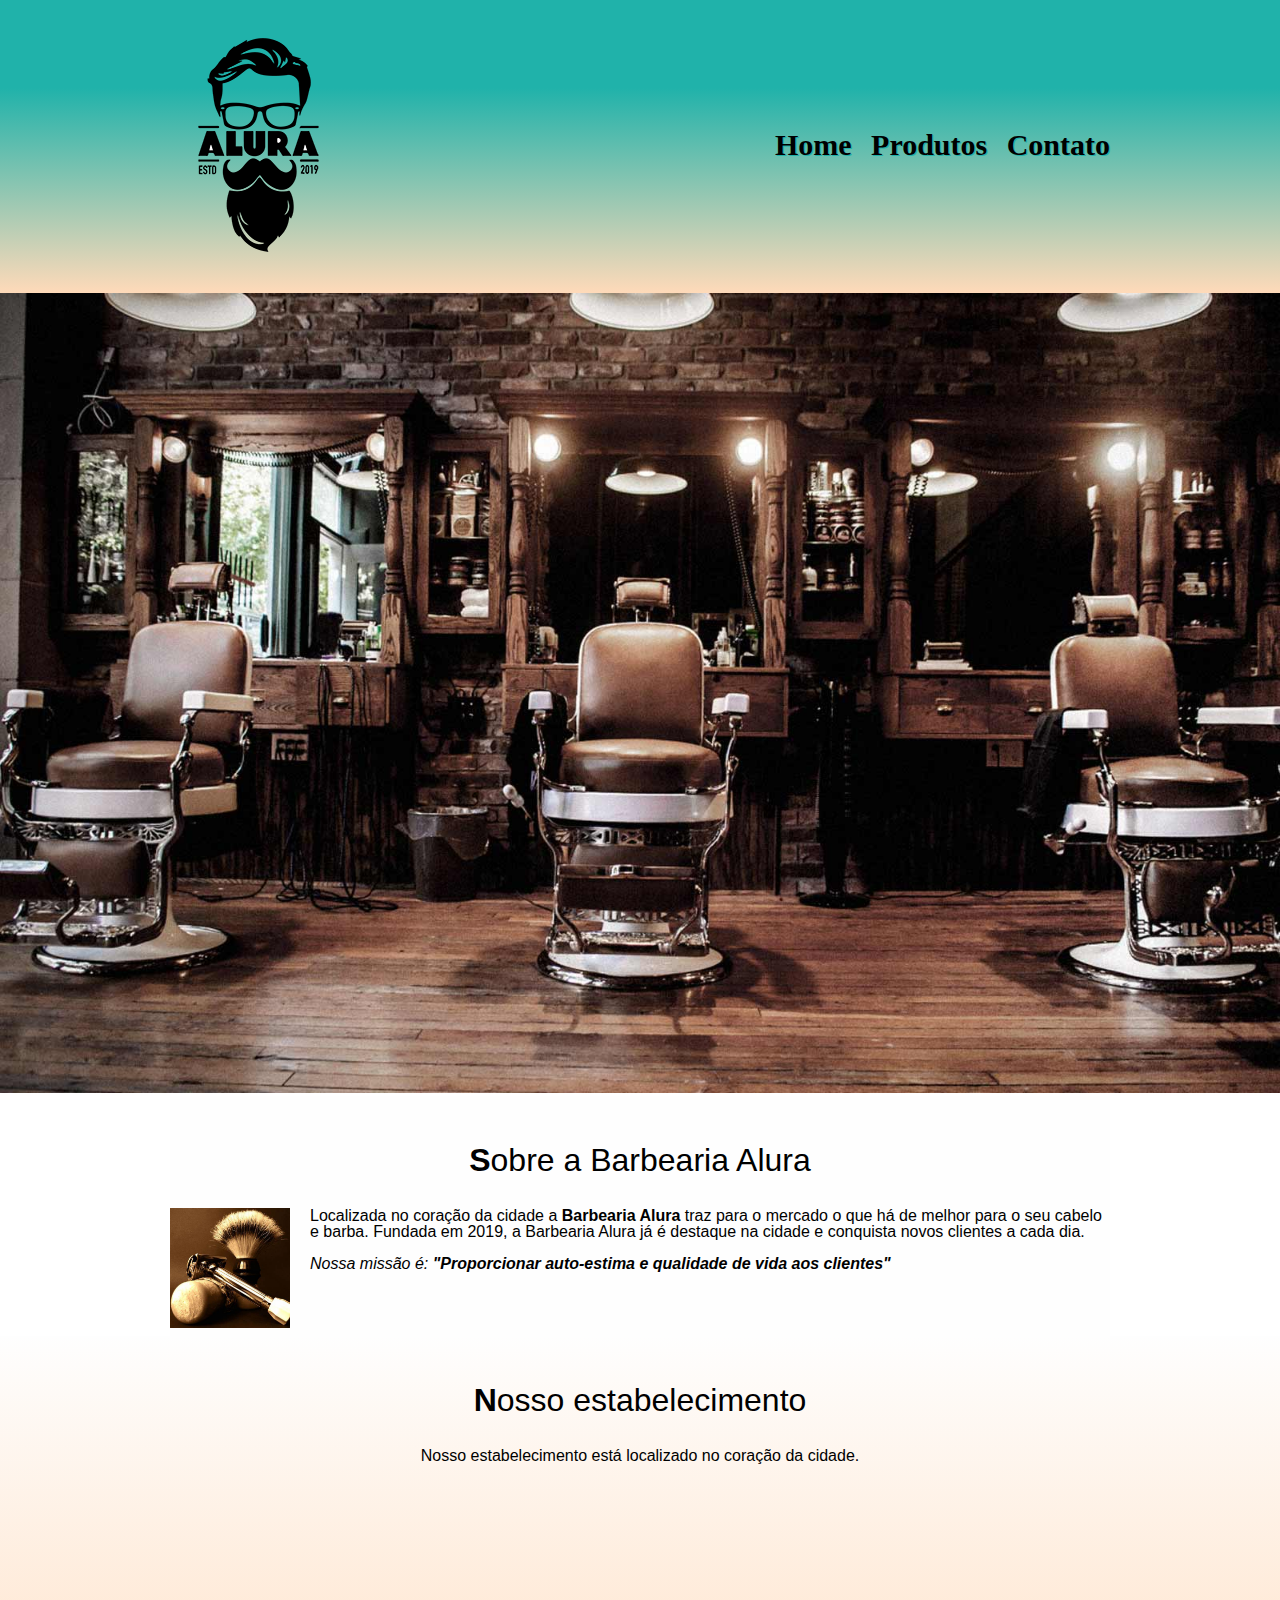
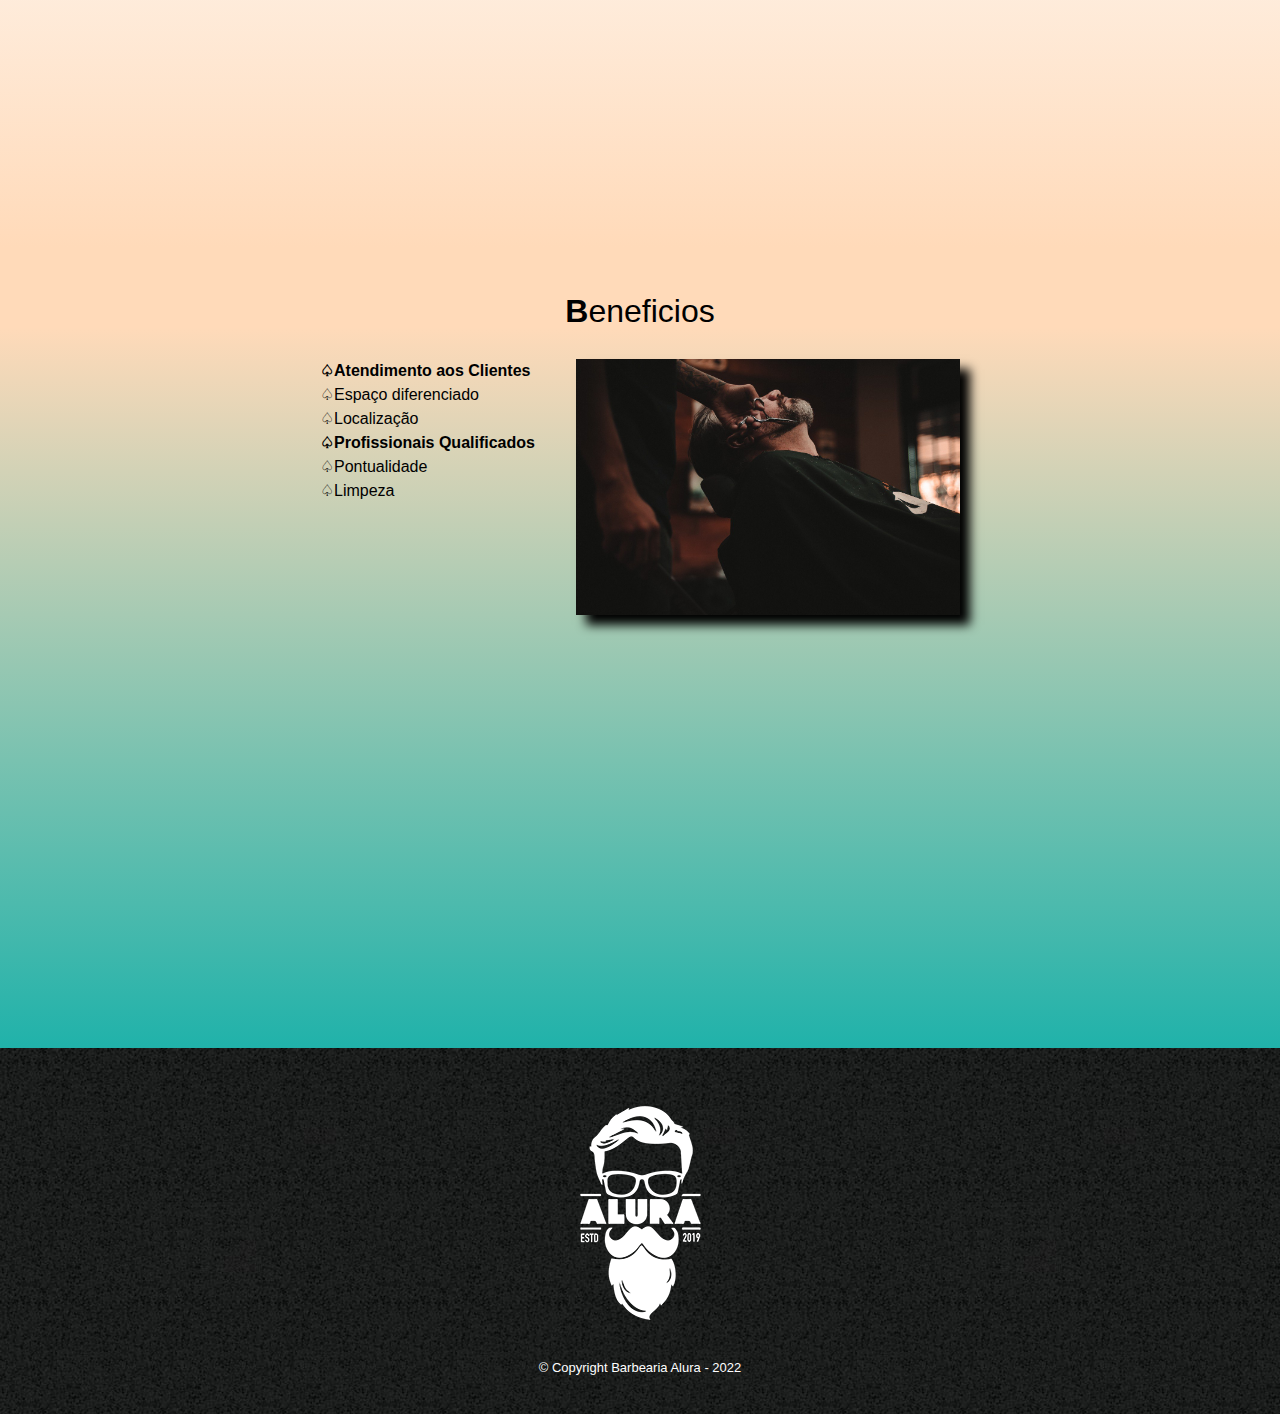
<file: index.html>
<!DOCTYPE html>
<html lang="pt-br">
	<head>
		<meta charset="UTF-8">
		<meta name="viewport" content="width=device-width">
		<title>Barbearia Alura</title>

		<link rel="stylesheet" href="reset.css">
		<link rel="stylesheet" href="style.css">

		<link rel="preconnect" href="https://fonts.googleapis.com"><link rel="preconnect" href="https://fonts.gstatic.com" crossorigin><link href="https://fonts.googleapis.com/css2?family=Montserrat:wght@100&display=swap" rel="stylesheet">
		<link rel="preconnect" href="https://fonts.googleapis.com"><link rel="preconnect" href="https://fonts.gstatic.com" crossorigin><link href="https://fonts.googleapis.com/css2?family=Pacifico&display=swap" rel="stylesheet">

	</head>

	<body>	<!--Body e dentro o cabeçalho-->
		<header>
			<div class="caixa">  
				<h1><img src="logo.png"></h1>     

				<nav>
					<ul>
						<li><a href="index.html">Home</a></li>
						<li><a href="produtos.html">Produtos</a></li>
						<li><a href="contato.html"> Contato</a></li>
					</ul>
				</nav>
			</div>
		</header>
		
		<img class="banner" src="barber.jpeg">

		<main> <!--Main e dentro o conteudo principal--> <!--section para englogar um só conteudo/objetivo-->
			<section class="principal">
				<h2 class="titulo-principal">Sobre a Barbearia Alura</h2>

				<img class="utensilios" src="utensilios.jpeg" alt="Utensilios de barbeiro.">

				<p>Localizada no coração da cidade a <strong>Barbearia Alura</strong> traz para o mercado o que há de melhor para o seu cabelo e barba. Fundada em 2019, a Barbearia Alura já é destaque na cidade e conquista novos clientes a cada dia.</p>

				<p id="missao"><em>Nossa missão é: <strong>"Proporcionar auto-estima e qualidade de vida aos clientes"
			</section><!--Div é só uma divisão visual e a section tem uma melhor semantca por eglobar o msm assunto -->

			<section class="mapa">
				<h3 class="titulo-principal">Nosso estabelecimento</h3>
				<p>Nosso estabelecimento está localizado no coração da cidade.</p>

				<div class="mapa-conteudo">
					<iframe src="https://www.google.com/maps/embed?pb=!1m18!1m12!1m3!1d14627.11263553551!2d-46.65173757185846!3d-23.576409688164933!2m3!1f0!2f0!3f0!3m2!1i1024!2i768!4f13.1!3m3!1m2!1s0x94ce5a2b2ed7f3a1%3A0xab35da2f5ca62674!2sAlura%20-%20Escola%20Online%20de%20Tecnologia!5e0!3m2!1spt-BR!2sbr!4v1674054151165!5m2!1spt-BR!2sbr" width="100%" height="300" style="border:0;" allowfullscreen="" loading="lazy" referrerpolicy="no-referrer-when-downgrade"></iframe>
				</div>
			</section>	
			<section class="beneficios">
				<h3 class="titulo-principal">Beneficios</h3>

				<div class="conteudo-beneficios">
					<ul class="lista-beneficios">
						<li class="itens">Atendimento aos Clientes</li>
						<li class="itens">Espaço diferenciado</li>
						<li class="itens">Localização</li>
						<li class="itens">Profissionais Qualificados</li>
						<li class="itens">Pontualidade
						<li class="itens">Limpeza
					</ul><img src="beneficios.jpg" class="imagem-beneficios">
				</div>

				<div class="video">
					<iframe width="90%" height="315" src="https://www.youtube.com/embed/wcVVXUV0YUY" title="YouTube video player" frameborder="0" allow="accelerometer; autoplay; clipboard-write; encrypted-media; gyroscope; picture-in-picture; web-share" allowfullscreen></iframe>
				</div>	
			</section>
		</main>	

		<footer>
			<img src="logo-branco.png">
			<p class="copyright">&copy; Copyright Barbearia Alura - 2022
		</footer>
	</body>	
</html>
</file>
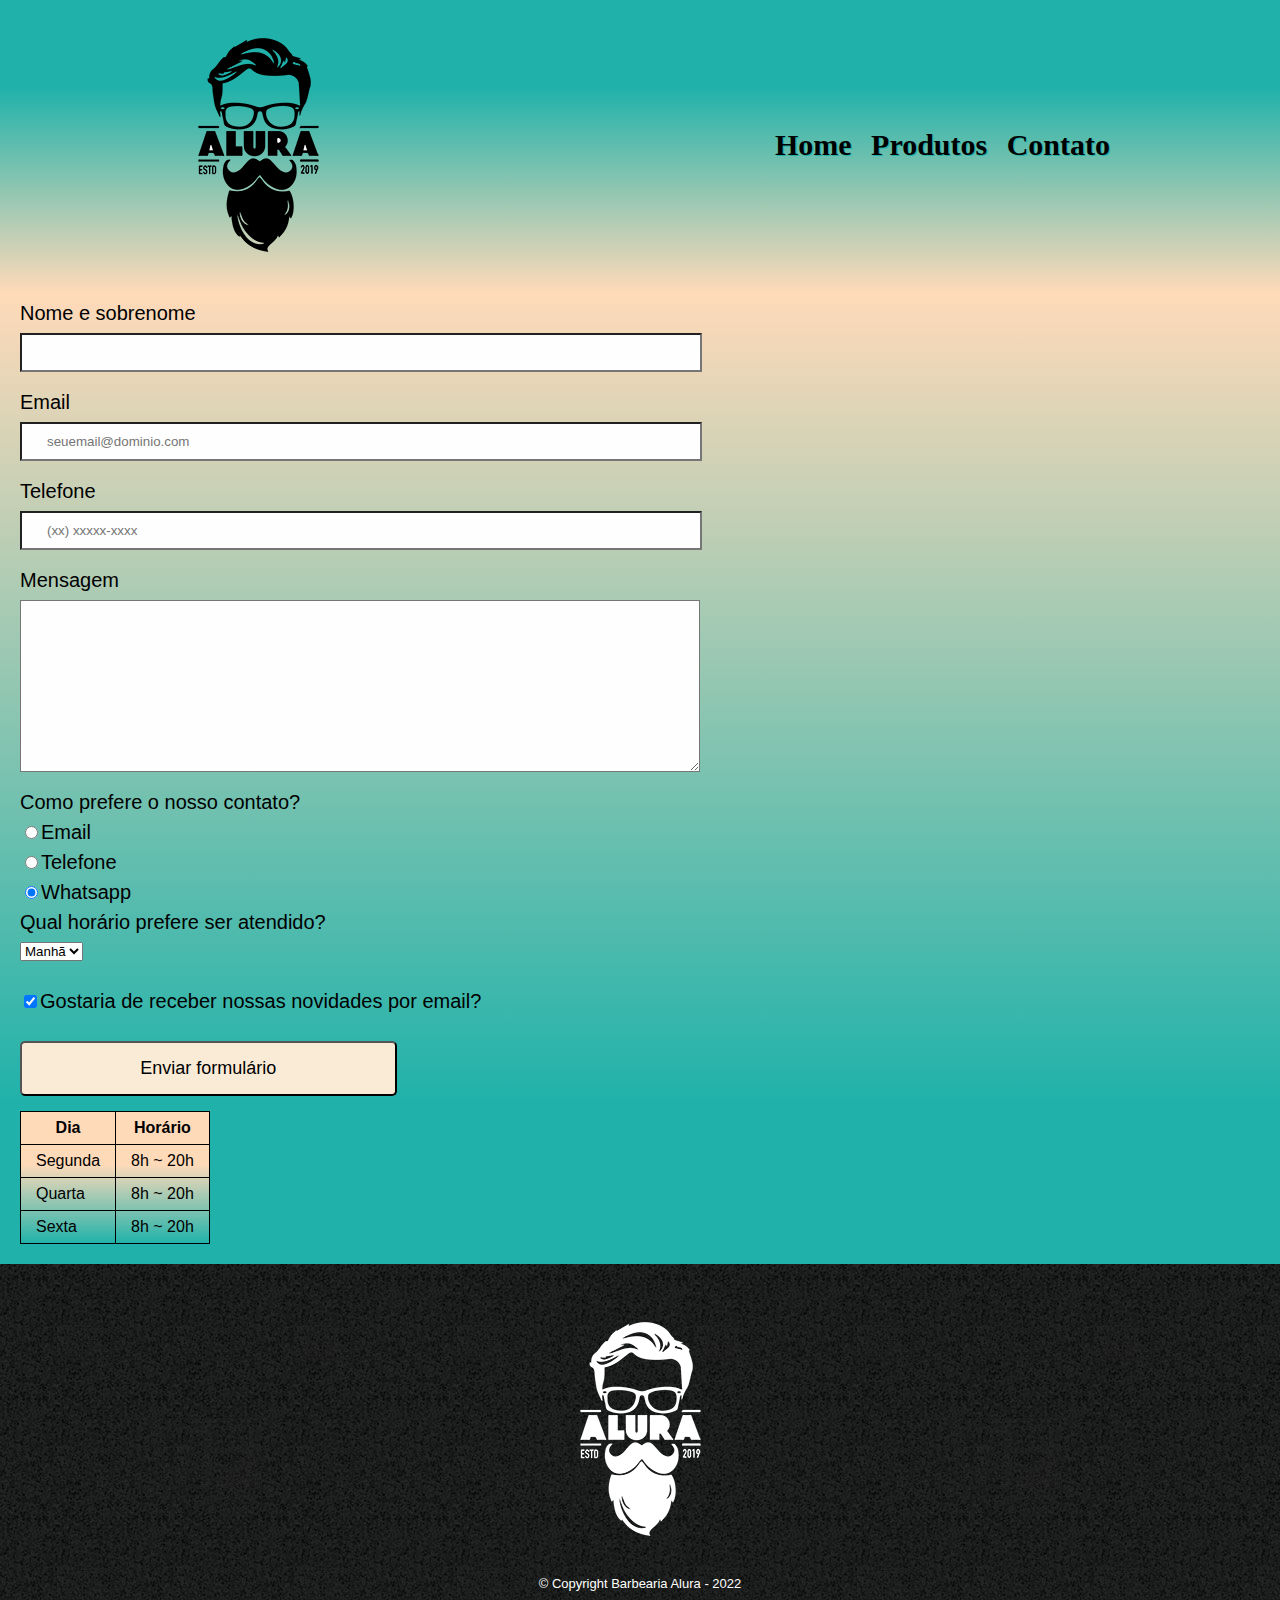
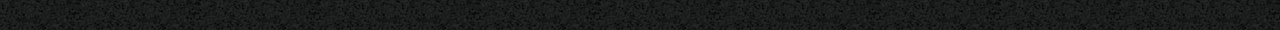
<file: contato.html>
<!DOCTYPE html>
<html>
	<head>
		<meta charset="utf-8">
		<meta name="viewport" content="width=device-width">
		<title>Contato - Barbearia Alura</title>
		<link rel="stylesheet" href="reset.css">
		<link rel="stylesheet" href="style.css">
		<link rel="preconnect" href="https://fonts.googleapis.com"><link rel="preconnect" href="https://fonts.gstatic.com" crossorigin><link href="https://fonts.googleapis.com/css2?family=Montserrat:wght@100&display=swap" rel="stylesheet">
		
	</head>
	<body>
		<header>
			<div class="caixa">  
				<h1><img src="logo.png" alt="Logo da Barbearia Alura"></h1>     

				<nav>
					<ul>
						<li><a href="index.html">Home</a></li>
						<li><a href="produtos.html">Produtos</a></li>
						<li><a href="contato.html"> Contato</a></li>
					</ul>
				</nav>
			</div>
		</header>

		<main class="contato">
			<form>			
				<label for="nomesobrenome">Nome e sobrenome</label>
				<input type="text" id="nomesobrenome" class="input-padrao" required>

				<label for="email">Email</label>
				<input type="email" id="email" class="input-padrao" required placeholder="seuemail@dominio.com">

				<label for="telefone">Telefone</label>
				<input type="tel" id="telefone" class="input-padrao" required placeholder="(xx) xxxxx-xxxx">

				<label for="mensagem">Mensagem</label>
				<textarea cols="76" rows="10" id="mensagem" class="input-padrao" required></textarea>

				<fieldset>
					<legend>Como prefere o nosso contato?</legend>
					<label for="radio-email"><input type="radio" name="contato" value="email" id="radio-email">Email</label>
					
					<label for="radio-telefone"><input type="radio" name="contato" value="telefone" id="radio-telefone">Telefone</label>	

					<label for="radio-whatsapp"><input type="radio" name="contato" value="whatsapp" id="radio-whatsapp" checked>Whatsapp</label>
				</fieldset>


				<fieldset>
					<legend>Qual horário prefere ser atendido?</legend>
					<select>
						<option>Manhã</option>
						<option>Tarde</option>
						<option>Noite</option>
					</select>
				</fieldset>
				<label class="checkbox"><input type="checkbox" checked>Gostaria de receber nossas novidades por email?</label>

				<input type="submit" value="Enviar formulário" class="enviar">
			</form>

			<table>
				<thead>
					<tr>
						<th>Dia</th>
						<th>Horário</th>
					</tr>
				</thead>	
				<tbody>
					<tr>
						<td>Segunda</td>
						<td>8h ~ 20h</td>
					</tr>
					<tr>
						<td>Quarta</td>
						<td>8h ~ 20h</td>
					</tr>
					<tr>
						<td>Sexta</td>
						<td>8h ~ 20h</td>
					</tr>
				</tbody>	
			</table>

			<footer>
				<img src="logo-branco.png" alt="Logo da Barbearia Alura">
				<p class="copyright">&copy; Copyright Barbearia Alura - 2022</p>
			</footer>
		</main>
	</body>
</html>
</file>
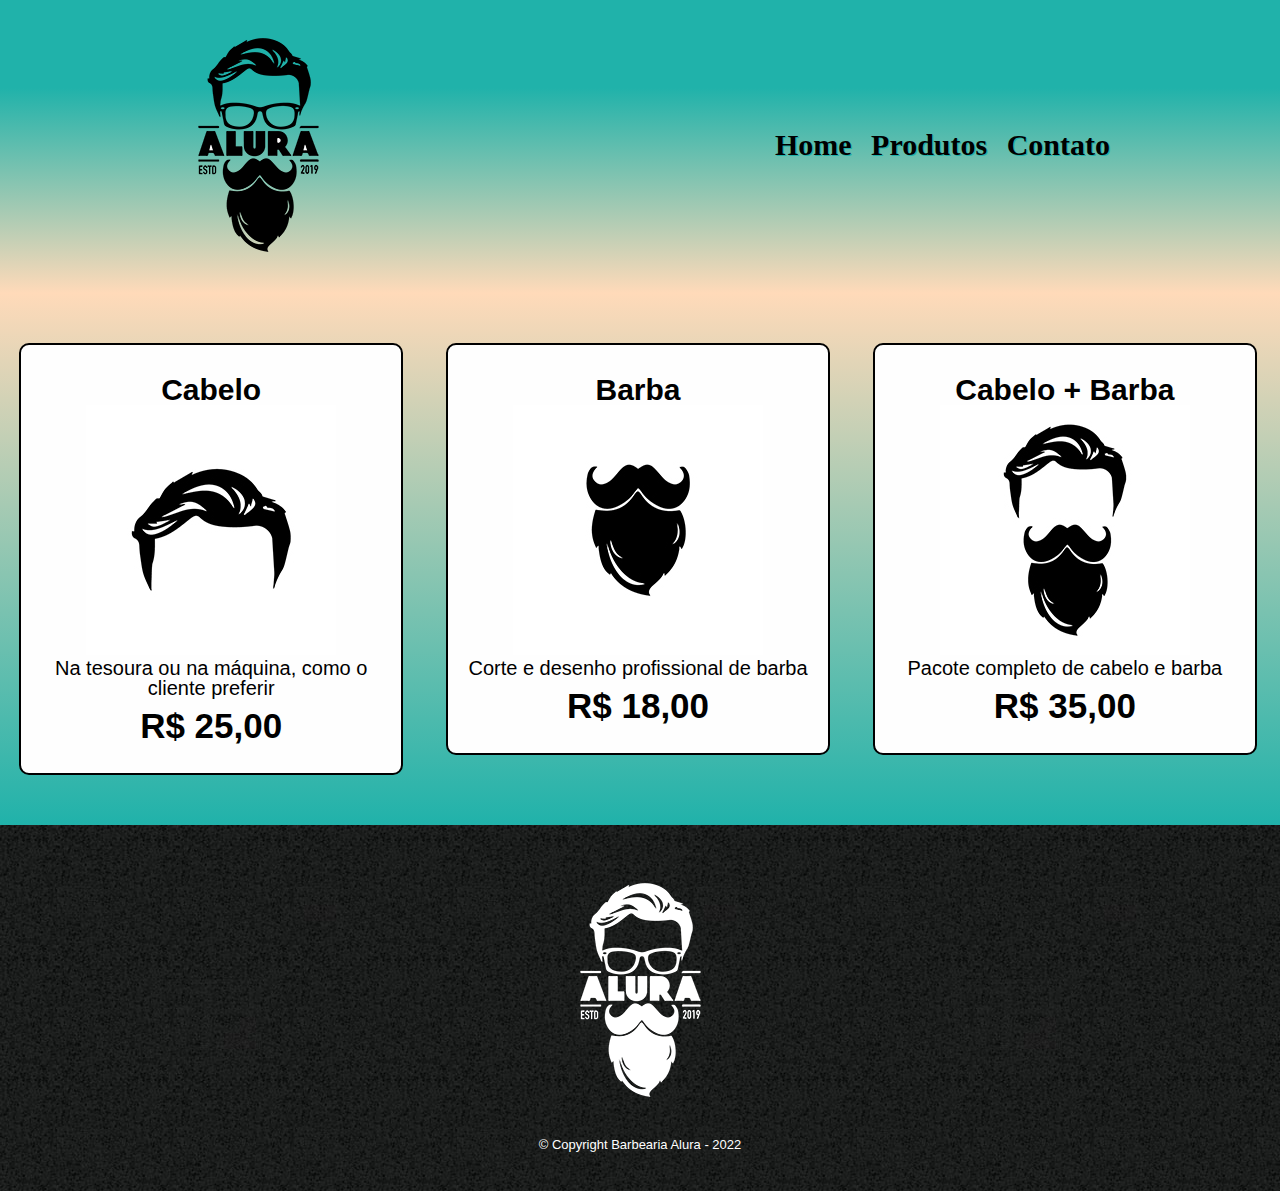
<file: produtos.html>
<!DOCTYPE html>
<html>
	<head>
		<meta charset="utf-8">
		<meta name="viewport" content="width=device-width">
		<title>Produtos - Barbearia Alura</title>
		<link rel="stylesheet" href="reset.css">
		<link rel="stylesheet" href="style.css">
		<link rel="preconnect" href="https://fonts.googleapis.com"><link rel="preconnect" href="https://fonts.gstatic.com" crossorigin><link href="https://fonts.googleapis.com/css2?family=Montserrat:wght@100&display=swap" rel="stylesheet">
		
	</head>
	<body>
		<header>
			<div class="caixa">  
				<h1><img src="logo.png"></h1>     

				<nav>
					<ul>
						<li><a href="index.html">Home</a></li>
						<li><a href="produtos.html">Produtos</a></li>
						<li><a href="contato.html"> Contato</a></li>
					</ul>
				</nav>
			</div>
		</header>

		<main>
			<ul class="produtos">
				<li>
					<h2>Cabelo</h2>
					<img src="cabelo.jpg">
					<p class="produto-descricao">Na tesoura ou na máquina, como o cliente preferir</p>
					<p class="produto-preco">R$ 25,00</p>
				</li>
				<li>
					<h2>Barba</h2>
					<img src="barba.png">
					<p class="produto-descricao">Corte e desenho profissional de barba</p>
					<p class="produto-preco">R$ 18,00</p>
				</li>
				<li>
					<h2>Cabelo + Barba</h2>
					<img src="cabelo+barba.png">
					<p class="produto-descricao">Pacote completo de cabelo e barba</p>
					<p class="produto-preco">R$ 35,00</p>
				</li>
		    </ul>
		</main>

		<footer>
			<img src="logo-branco.png">
			<p class="copyright">&copy; Copyright Barbearia Alura - 2022
		</footer>
	</body>
</html>
</file>
<file: style.css>
body {
	font-family: 'Poppins', sans-serif;  /*Colocando uma font da web que funciona na maioria dos navegadores, import google*/
}

header {					/*cabeçalhho */		
	background: linear-gradient(#20B2AA 30%,#FFDAB9);
	padding: 20px 0;       /*ESPAÇAMENTO INTERNO*margenstopo, down = 20px  right, left  da borda */
}   

.caixa {
	position: relative;    /*coloca menu dentro da caixa, levanta*/
	width: 940px;         /*940 pix na caixa largura padrao web*/
	margin: 0 auto;       /*colocando margens iguais=0 e auto esquerda e direita*/
}

nav {                     /*NAV É NAVEGACAO = MENU*/   /*ul é lista nao ordenada, li é o item da lista = descricao de um produto */
	position: absolute;   /* POSICAO ESTATICA É A LINHA DO MENU LADO ESQUERDO PADRAO. POSICAO RELATIVE É QUANDO DESLOCA DO PONTO DE PARTIDA, RIGHT, LEFT, TOP...*/
	top: 110px;				/*RESET.CSS LIMPA TUDO QUE O NAVEGADOR CRIA AUTOMATICAMENTE */
	right: 0;
}

nav li {
	display: inline;
	margin: 0 0 0 15px; 
}

nav a {						/*menu de navegacao + link a */
	font-family: 'Lobster', cursive;
	color: #000000;	
	font-weight: bold;			/*colocamos o texto com peso em negrito*/
	font-size: 30px;
	text-decoration: none; 		/*tirando o sublinhado*/
	text-shadow: 1px 1px #20B2AA;  /*Sombra no texto #FFDAB9,#20B2AA)*/
}

nav a:hover {						/*QUANDO O MOUSE ESTA EM CIMA DO ELEMENTO, PEGANDO O LINK A do menu navegacao*/
	color: #FFDAB9;					/*COLOCANDO COR QUANDO PASSA COM MOUSE*/
	text-decoration: underline;		/*colocando sublinhado quando passa o mouse*/
}


.contato {						/*Main backgroud no Contato, em volta do nome e sobrenome até sexta ás 18 por dentro*/
	background: linear-gradient(#20B2AA 30%,#FFDAB9, #20B2AA 10%);
}		

.produtos {              /* classe produto que marca a lista a ul, lista é um elemento de bloco, ou seja, ele ocupa 100% da largura */
	width: 100%;
	background: linear-gradient(#FFDAB9, #20b2aa);
	margin: 0 auto;
	padding: 50px 0;     /*aumentando espacamento interno, criando uma borda, com 50px cima e baixo e 0 os lados */
}


.produtos li {
	background: #fefefe;
	display: inline-block; 			 /*comportamento de display, coloca os itens um do lado do outro só ocupam o tamanho deles, inline block sempre alinha os elementos pela linha de baixo*/
	text-align: center;   			  /*colocando uma propriedade para alinhar o conteudo ao centro*/
	width: 30%;         			    /* colocando cada item com 30% da largura da pagina*/
	vertical-align: top; 			   /* orientando alinhamento pela linha de cima */
	/*background: #CCCCCC;*/   				 /*COLOCANDO COR NA BORDA*/
	margin: 0 1.5%;        				 /* ESPACAMENTO EXTERNO ENTRE OS ITENS, 0 PRA CIMA E BAIXO E 1.5 LADOS */
	padding: 30px 20px;					/* ESPACAMENTO INTERNO, NA DESCRICAO PARA AS BORDAS */
	box-sizing: border-box;            /*faz com q os 30% de width seja fixo, sempre a largura. px 30n e 20 do espacamento interno ta dentro dos 30% */
	border-color: #000000; 					/*CONFIG color QUE MONTA UMA BORDA*/
	border-width: 2px;					/*borda com 2px de largura*/
	border-style: solid;				/*estilo da borda*/
	/*border:  2px solid #000000			/*BORDA UNIFICADA TAMANHO - TIPO - E COR*/
 	border-radius: 10px;  				/*ARREDONDA TODOS OS CANTOS DA BORDA*/
 }

 .produtos li:hover {					/*hover = quando o mouse tiver por cima troca a cor*/
 	 border-color: #20B2AA;             /*BORDA SIMPLIFICADA*/
 }

 .produtos li:active {				/*QUANDO O CLICK DO MOUSE TIVER PRESSIONADO, MUDO DE COR*/
  	  border-color: #FFDAB9; 
 }	

 .produtos li:hover h2 {			/*QUANDO O MOUSE ESTIVER EM CIMA DE PRODUTOS EU QUERO Q O H2 MUDE - font*/
 	  font-size: 34px;
 }				

.produtos h2 {             /* editando o titulo do item*/
	font-size: 30px;         /* tamanho da fonte 30px */
	font-weight: bold;       /*  peso em negrito*/
}

.produto-descricao {
	font-size: 20px;

}

.produto-preco {             /*criando uma classe para editar no css o preco do produto*/
	font-size: 35px;
	font-weight: bold;
	margin: 10px 0 0;              /*espacamento externo de 10px, lados e baixo zero*/
								/* EXEMPLO SIMPLIFICADO margin-top: 10px*/
}

footer {
	text-align: center;			/*TODO CONTEUDO DO FOOTER CENTRALIZADO*/
	background: url("bg.jpg");			/*QUANDO QUER BOTAR UMA IMAGEM, COLOCA O ENDERECO DA MESMA, MESMO SENDO UMA IMAGEM PEQUENA, O CSS PREENCHE*/
	padding: 40px 0;				/* ALTERANDO ABORDA/ ESPACAMENTO INTERNO/ 40 PIXELS PRA CIMA E PRA BAIXO E 0 PARA OS LADOS*/
}

.copyright {					/*CRIEI UMA CLASSE NO HTML - P/ PARA EDITAR O COPYRIGHT = CONTEUDO DO SITE NAO PODE SER COPIADO*/
	color: #FFFFFF;
	font-size: 13px;			/*AQUI ALTEREI O TAMANHO DO TEXTO*/
	margin: 20px 0 0;				/*COLOCANDO ESPACAMENTO ENTRE O LOGO E O COPYRIGHT*/
}
								/*UNICODE É UMA LINGUAGEM UNIVERSAL QUE TEM VARIOS CARACTERE ESECIFICO/ESPECIAS COMO O SIMBOLO DO COPYRIGHT*/
								/*unicode-table.com*/  /*copyright = Sinal de direitos autorais*/
								/*USAMOS FORMA DE ENTIDADE PARA ADICIONAR CARACTERE ESPECIAL, COMO &copy; PARA O COPYRIGHT*/
			/*Contato*/
form {
	background: linear-gradient(#FFDAB9, #20B2AA);
	padding: 10px 5px 5px 20px;				/*Margem superior e inferior de 40px, lados = 0, EU QUERO QUE TENHA UM ESPAÇO ENTRE O FIM DO CABECALHO E O INICIO DO FORM, E ENTRE O FIM DO FORM E O INICIO DO FOOTER */
	
}


form label, form legend {		/*trocando  form p por legend*/	/*TODOS OS <p> DO FORM, TERÃO ESSA CONFIGURAÇÃO */	/*PARA QUEBRAR ESTRUTURA DE LINHA E VIRAR VERTICAL, ENTAO TODOS OS CAMPOS QUE SAO <label>* GANHAM DISPLAY BLOCK */
	display:block;				
	font-size: 20px;			/*Label de 20px*/
	margin: 0 0 10px;			/*ESPAÇO ENTRE A Label E O CAMPO QUE VEM LOGO ABAIXO DELA = MARGEM PRA BAIXO DE 10PX;*/
}

.input-padrao {					/*CRIANDO CLASS PARA DIRECIONAR O QUE QUEREMOS COM TAIS CONFIGURAÇÃO PARA TODOS INPUT E TEXTAREA*/
	background: #FEFEFE;
	display: block;				/*ISSO FARÁ COM QUE RAIO BUTTON E AS LABEL FIQUEM ORGANIZADAS, ALEM DO CHECKBOX NA MESMA LINHA*/
	margin:  0 0 20px;
	padding: 10px 25px;			/*ESPAÇAMENTO INTERNO DA CAIXA DO IMPUT = 10PX PRA CIMA E PRA BAIXO E 25 PARA OS LADOS*/
	width: 50%;					/*COLOCANDO LARGURA DA CAIXA/IMPUT COM 50% DA PAGINA*/
}

.checkbox {					/*Na Classe checkbox, colocaremos... */
	margin: 30px 0;			/*Colando uma margin pra cima e baixo de 20px e */
}

.enviar {  					/*Criando class no HTML e estilizando no css formulario/input chamada class="enviar" */
	width:30%;				/*Aumentando a largura do botão "Enviar formulario"*/
	padding: 15px 0;		/*15px cima e baixo 0px lados |Aumentando o espaçamento interno entre a borda e o texto*/
	background: antiquewhite;		/*fundo do botão laranja*/
	color: black;			/*Cor do texto em branco*/
	font-weight: : bold;	/*Colocando em negrito*/
	font-size: 18px;		/*Aumentando a cor da fonte*/
	/*border: none;	*/		/*Tirando a borda em preto*/
	border-radius: 5px;
	transition: 2s all;  /*Mudando a transição de cor quando passa o mouse por cima em 1 segundo*/
	cursor: pointer;		/*Cursor do mouse se torna uma mãozinha ao invésn da setinha quando é clicavel*/
}

.enviar:hover {				/*Quando passo o mouse por cima, quero que a cor de fundo mude*/
	background: #FFDAB9;
;	/*fundo rosa mais forte quado passa o mouse*/
	transform: scale(1.5);	/*Usando propriedade transform para aumentar o tamanho proporcionalmente do botão quando passa o mouse, com scale()Escala, medida..fazemos o calculo proporcional, ou seja quero multiplar por 1.2*/
	transform: rotate(0deg); /*Inclina o item quando passo o mouse em graus especificados. E quando quiser que aumente e gire ao mesmo tempo, especefique uma só vez e coloque em sequencia, o ultimo item sempre subscreve o anterior */
}

table {					/*Referenciando a tag da tabela*/
	background: linear-gradient(#FFDAB9 40%, #20B2AA);
	margin: 10px 10px 20px 20px;		/*Criando espaçamento externo de 20px pra cima, 0px para os lados e 40px pra baixo*/
	padding: 35px;
}

thead {
	background: #FFDAB9;		/*fundo cinza escuro*/
	color: black;				/*Deixando a cor do item em branco*/
	font-weight: bold;			/*font em negrito*/
}

td, th {								/*Mexendo nos item da tabela, ou seja o td, as minhas células */
	border: 1px solid black;		/*Eu quero uma borda de 1px, quero que seja solida e cor preta*/
	padding: 8px 15px;				/*Espaçamento pra cima e pra baixo 8px, lateral de 15px */
}


/* css da page inicial*/
.banner {
	width: 100%;			/*Colocando o banner com a largura total da page*/
}

.titulo-principal {
	text-align: center;     /*Alinhado ao centro*/
	font-size: 2em; 		/*Medidas proporcionais - 2em signfica duas vezes o tamanho base da fonte*/
	margin: 0 0 1em;		/*Colocando margin para baixo proporcional ao tamanho da fonte*/
	clear: left;			/*Limpado e limitando o float a esquerda(utensiliosImagem)*/
}

.titulo-principal:first-letter {
	font-weight: bold;
}

.principal {
	padding: 3em 0;
	background: #FEFEFE;
	width: 940px;
	margin: 0 auto;
}

.principal p {				/*Paragrafo*/
	margin: 0 0 1em;		/*Colocando espaçamento p> proporcional ao tamanho da linha*/
}

.principal strong {			/*Mexendo no texto onde tem a tag strong*/
	font-weight: bold;		/*Negrito*/
}

.principal em {				/*Mexendo onde tem a tag em*/
	font-style: italic;
}

.utensilios {
	width: 120px;
	float: left;			/*Fazendo o elemento flutuar para o texto ficar emm volta, Quando usamos float, afeta toda a pagina abaixo dele*/
	margin: 0 20px 20px 0;
}

.mapa {
	padding: 3em 0;		/*Espaçamento interno cima e baixo 3m, e 0 para os lados proporcional ao tamanho da fonte do site */
	background: linear-gradient(#FEFEFE,#FFDAB9);
}
/*#FEFEFE,#FFDAB9,#20B2AA*/
.mapa-conteudo {
	width: 940px;
	margin: 0 auto;
}

.mapa p {
	margin: 0 0 2em;
	text-align: center;
}

.beneficios {
	padding: 3em 0;
	background: linear-gradient(#FFDAB9 10%,#20B2AA); 
}

.conteudo-beneficios {
	width: 640px;
	margin: 0 auto;
}

.lista-beneficios {
	width: 40%;
	display: inline-block;	/*Tirando o bloqueio da linha inteira ne o espaço no html para ficar ao lado da img*/
	vertical-align: top;
}

.itens {
	line-height: 1.5; 		/*Altura da linha, espaço entre uma e outra*/
}

.itens:first-child {		/*Pseudo elemento - pegando a primeira linha dos itens*/
	font-weight: bold;
}

.itens:nth-child(4){
	font-weight: bold;
}

.itens:before {
	content: "♤";
}

.imagem-beneficios {
	width: 60%;
	opacity: 1;
	transition: 500ms;
	box-shadow: 10px 10px 10px #000000;		/*Eixo y, y e blur*/
}

.imagem-beneficios:hover {	/*Quando passa com o mouse por cima*/
	opacity: 0.5;				/*Mostrar 50% da img*/
}

.video {
	width: 560px;  			/*Div com 560 de altura*/
	margin: 2em auto;		/*Margim com 1em cima e baixo auto laterais*/
}

/*Media query - Adaptando para mobile*/
@media screen and (max-width: 480px) {	/*Fazendo uma query com valor screen and a pesquisa maximo das telas de 480px */
	.caixa, .principal, .conteudo-beneficios, .mapa-conteudo, .video, .produtos, .produto-descricao, .enviar, .contato {
		width: auto;		/*Mudando a largura da caixa para mobil*/
	}

	h1 {
		text-align: center;
	}

	nav {
		position: static;		/*Colocando o menu na parte de baixo*/
	}

	.titulo-principal {
		text-align: center;
		font-size: 25px;
		font-weight: bold;
	}

	.utensilios {
		width: 90px;
		padding: 5px;
		margin: 5px 10px 5px 5px;
	}

	.principal p:not(#missao) {
		text-align: center;
		margin: 35px 30px 30px 15px;
	}

	#missao {
		text-align: center;
		margin: 10px 10px 25px 0;
	}

	.titulo-estabelicimento {
		text-align: center;
		margin: 30px 0 10px 0px;
		padding: 5px 0 10px 0;
		font-family: 'Poppins', sans-serif;
		font-weight: bold;
		font-size: 20px;
	}

	.mapa p {
		text-align: center;
		margin: 2px 5px 15px 5px;
	}

	.lista-beneficios, .imagem-beneficios {
		width: 100%;
	}

	.itens {
		margin: 0px 25px 30px 30px;
		line-height: 1;
	}

	.imagem-beneficios {
		width: 80%;
		margin: 15px 20px 20px 30px;
	}

	.video {
		width: 70%;
	}
	/*Produtos*/
	.produtos li {
		margin: 10%;
		width: 80%;
	}

	/*Contato*/
	.enviar {
		width: 55%;
		padding: 15px 10px 15px 10px;
		margin: 10px 5px 2px 0px;
		background: linear-gradient(#20B2AA 10%, #FFDAB9);
	}

}
</file>
